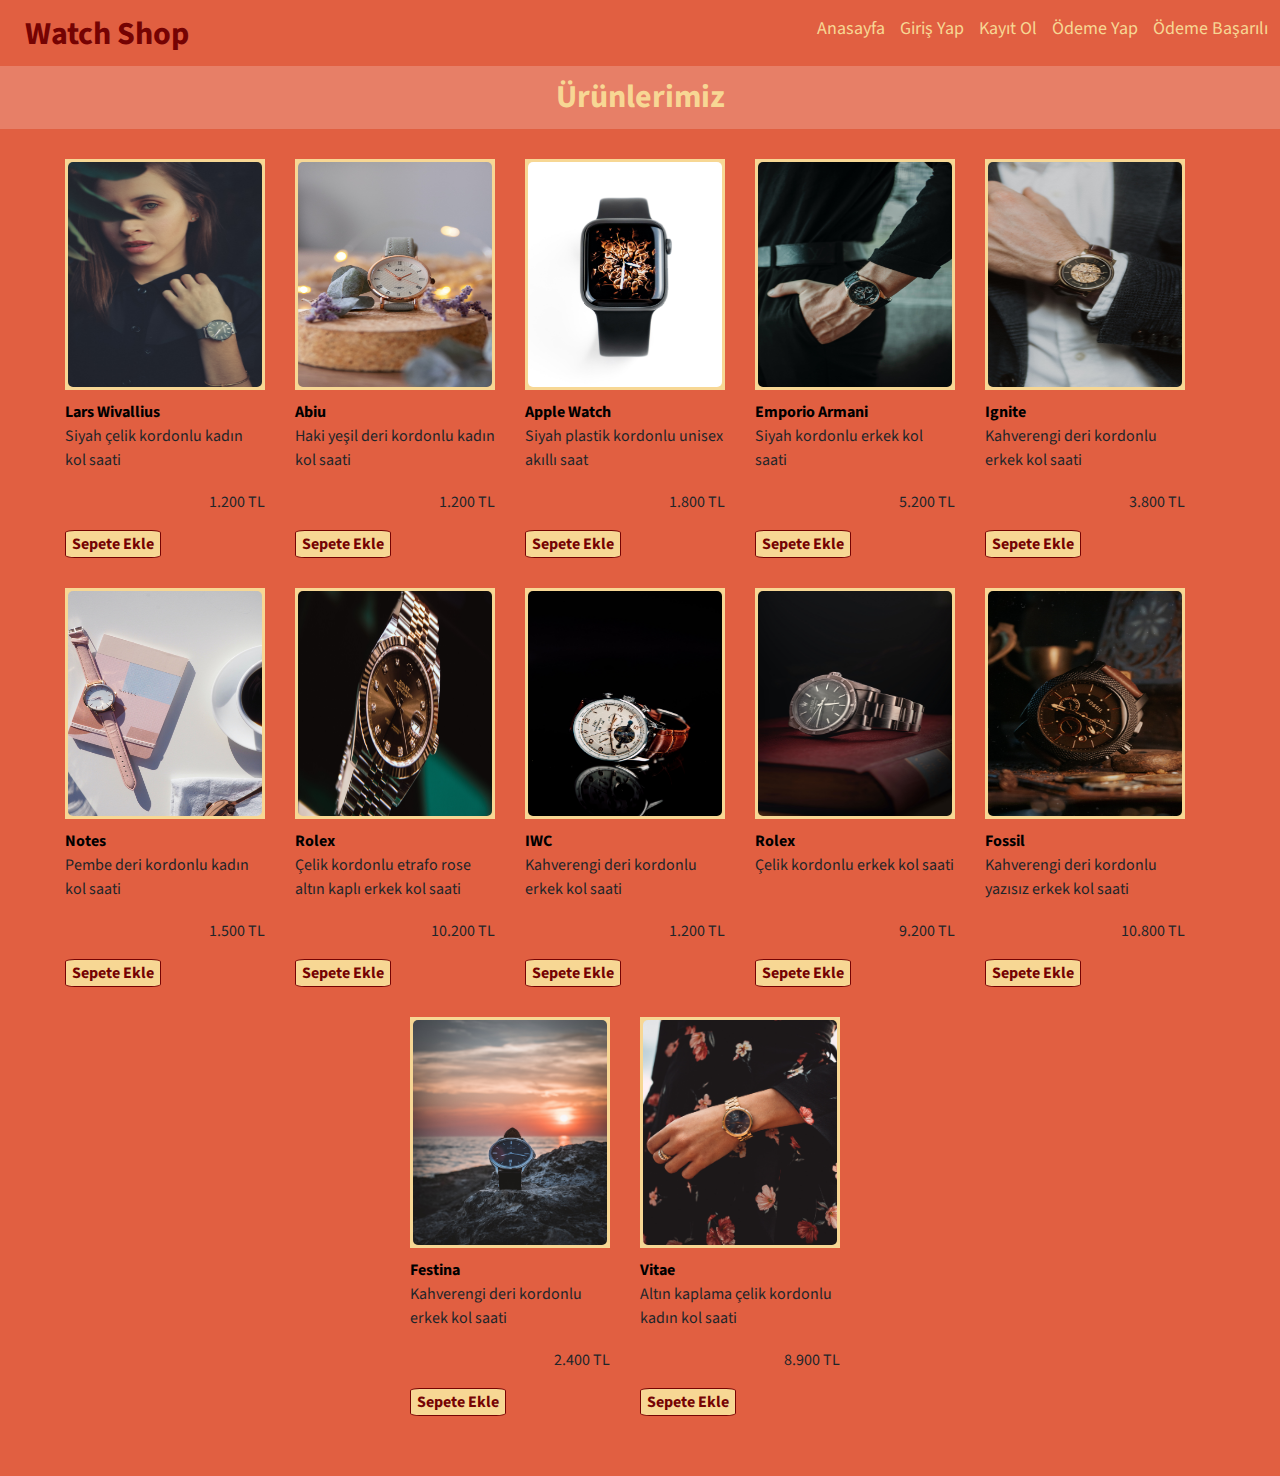
<file: index.html>
<!DOCTYPE html>
<html>

<head>
    <title>Shop</title>
    <meta charset="UTF-8" />

    <link rel="stylesheet" href="assets/css/reboot.css" />

    <link rel="preconnect" href="https://fonts.googleapis.com">
    <link rel="preconnect" href="https://fonts.gstatic.com" crossorigin>
    <link
        href="https://fonts.googleapis.com/css2?family=Open+Sans&family=Pacifico&family=Raleway&family=Roboto:wght@100;400;700&family=Source+Sans+Pro:wght@200;400;600;700&display=swap"
        rel="stylesheet">

    <link rel="stylesheet" href="assets/css/style.css" />
</head>

<body>
    <main>
        <header class="page-header">
            <h1 class="logo">Watch Shop</h1>
            <nav class="nav-menu">
                <ul>
                    <li><a href="index.html">Anasayfa</a></li>
                    <li><a href="login.html">Giriş Yap</a></li>
                    <li><a href="register.html">Kayıt Ol</a></li>
                    <li><a href="checkout.html">Ödeme Yap</a></li>
                    <li><a href="success.html">Ödeme Başarılı</a></li>
                </ul>
            </nav>
        </header>

        <section class="content">
            <h1 class="content-heading">Ürünlerimiz</h1>
            <div class="product-list">
                <div class="product-card">
                    <div class="product-image">
                        <img src="assets/images/watch1.jpg" alt="watch1"/>   
                    </div>
                    <div class="product-info">
                        <a class="product-name" href="#">Lars Wivallius</a>
                        <p class="product-description">
                            Siyah çelik kordonlu kadın kol saati 
                        </p>
                        <p class="product-price">1.200 TL</p>
                        <button type="button" class="add-to-basket">Sepete Ekle</button>
                    </div>
                </div>

                <div class="product-card">
                    <div class="product-image">
                        <img src="assets/images/watch2.jpg" alt="watch2" />   
                    </div>
                    <div class="product-info">
                        <a class="product-name" href="#">Abiu</a>
                        <p class="product-description">
                            Haki yeşil deri kordonlu kadın kol saati 
                        </p>
                        <p class="product-price">1.200 TL</p>
                        <button type="button" class="add-to-basket">Sepete Ekle</button>
                    </div>
                </div>

                <div class="product-card">
                    <div class="product-image">
                        <img src="assets/images/watch3.jpg" alt="watch3" />   
                    </div>
                    <div class="product-info">
                        <a class="product-name" href="#">Apple Watch</a>
                        <p class="product-description">
                            Siyah plastik kordonlu unisex akıllı saat 
                        </p>
                        <p class="product-price">1.800 TL</p>
                        <button type="button" class="add-to-basket">Sepete Ekle</button>
                    </div>
                </div>

                <div class="product-card">
                    <div class="product-image">
                        <img src="assets/images/watch4.jpg" alt="watch4" />   
                    </div>
                    <div class="product-info">
                        <a class="product-name" href="#">Emporio Armani</a>
                        <p class="product-description">
                            Siyah kordonlu erkek kol saati 
                        </p>
                        <p class="product-price">5.200 TL</p>
                        <button type="button" class="add-to-basket">Sepete Ekle</button>
                    </div>
                </div>

                <div class="product-card">
                    <div class="product-image">
                        <img src="assets/images/watch5.jpg" alt="watch5" />   
                    </div>
                    <div class="product-info">
                        <a class="product-name" href="#">Ignite</a>
                        <p class="product-description">
                            Kahverengi deri kordonlu erkek kol saati 
                        </p>
                        <p class="product-price">3.800 TL</p>
                        <button type="button" class="add-to-basket">Sepete Ekle</button>
                    </div>
                </div>

                <div class="product-card">
                    <div class="product-image">
                        <img src="assets/images/watch6.jpg" alt="watch6" />   
                    </div>
                    <div class="product-info">
                        <a class="product-name" href="#">Notes</a>
                        <p class="product-description">
                            Pembe deri kordonlu kadın kol saati 
                        </p>
                        <p class="product-price">1.500 TL</p>
                        <button type="button" class="add-to-basket">Sepete Ekle</button>
                    </div>
                </div>

                <div class="product-card">
                    <div class="product-image">
                        <img src="assets/images/watch7.jpg" alt="watch7" />   
                    </div>
                    <div class="product-info">
                        <a class="product-name" href="#">Rolex</a>
                        <p class="product-description">
                            Çelik kordonlu etrafo rose altın kaplı erkek kol saati 
                        </p>
                        <p class="product-price">10.200 TL</p>
                        <button type="button" class="add-to-basket">Sepete Ekle</button>
                    </div>
                </div>

                <div class="product-card">
                    <div class="product-image">
                        <img src="assets/images/watch8.jpg" alt="watch8" />   
                    </div>
                    <div class="product-info">
                        <a class="product-name" href="#">IWC</a>
                        <p class="product-description">
                            Kahverengi deri kordonlu erkek kol saati 
                        </p>
                        <p class="product-price">1.200 TL</p>
                        <button type="button" class="add-to-basket">Sepete Ekle</button>
                    </div>
                </div>

                <div class="product-card">
                    <div class="product-image">
                        <img src="assets/images/watch9.jpg" alt="watch9" />   
                    </div>
                    <div class="product-info">
                        <a class="product-name" href="#">Rolex</a>
                        <p class="product-description">
                            Çelik kordonlu erkek kol saati 
                        </p>
                        <p class="product-price">9.200 TL</p>
                        <button type="button" class="add-to-basket">Sepete Ekle</button>
                    </div>
                </div>

                <div class="product-card">
                    <div class="product-image">
                        <img src="assets/images/watch10.jpg" alt="watch10" />   
                    </div>
                    <div class="product-info">
                        <a class="product-name" href="#">Fossil</a>
                        <p class="product-description">
                            Kahverengi deri kordonlu yazısız erkek kol saati 
                        </p>
                        <p class="product-price">10.800 TL</p>
                        <button type="button" class="add-to-basket">Sepete Ekle</button>
                    </div>
                </div>

                <div class="product-card">
                    <div class="product-image">
                        <img src="assets/images/watch11.jpg" alt="watch11" />   
                    </div>
                    <div class="product-info">
                        <a class="product-name" href="#">Festina</a>
                        <p class="product-description">
                            Kahverengi deri kordonlu erkek kol saati 
                        </p>
                        <p class="product-price">2.400 TL</p>
                        <button type="button" class="add-to-basket">Sepete Ekle</button>
                    </div>
                </div>

                <div class="product-card">
                    <div class="product-image">
                        <img src="assets/images/watch12.jpg" alt="watch12" />   
                    </div>
                    <div class="product-info">
                        <a class="product-name" href="#">Vitae</a>
                        <p class="product-description">
                            Altın kaplama çelik kordonlu kadın kol saati 
                        </p>
                        <p class="product-price">8.900 TL</p>
                        <button type="button" class="add-to-basket">Sepete Ekle</button>
                    </div>
                </div>





            </div>
        </section>

    </main>

</body>
</file>
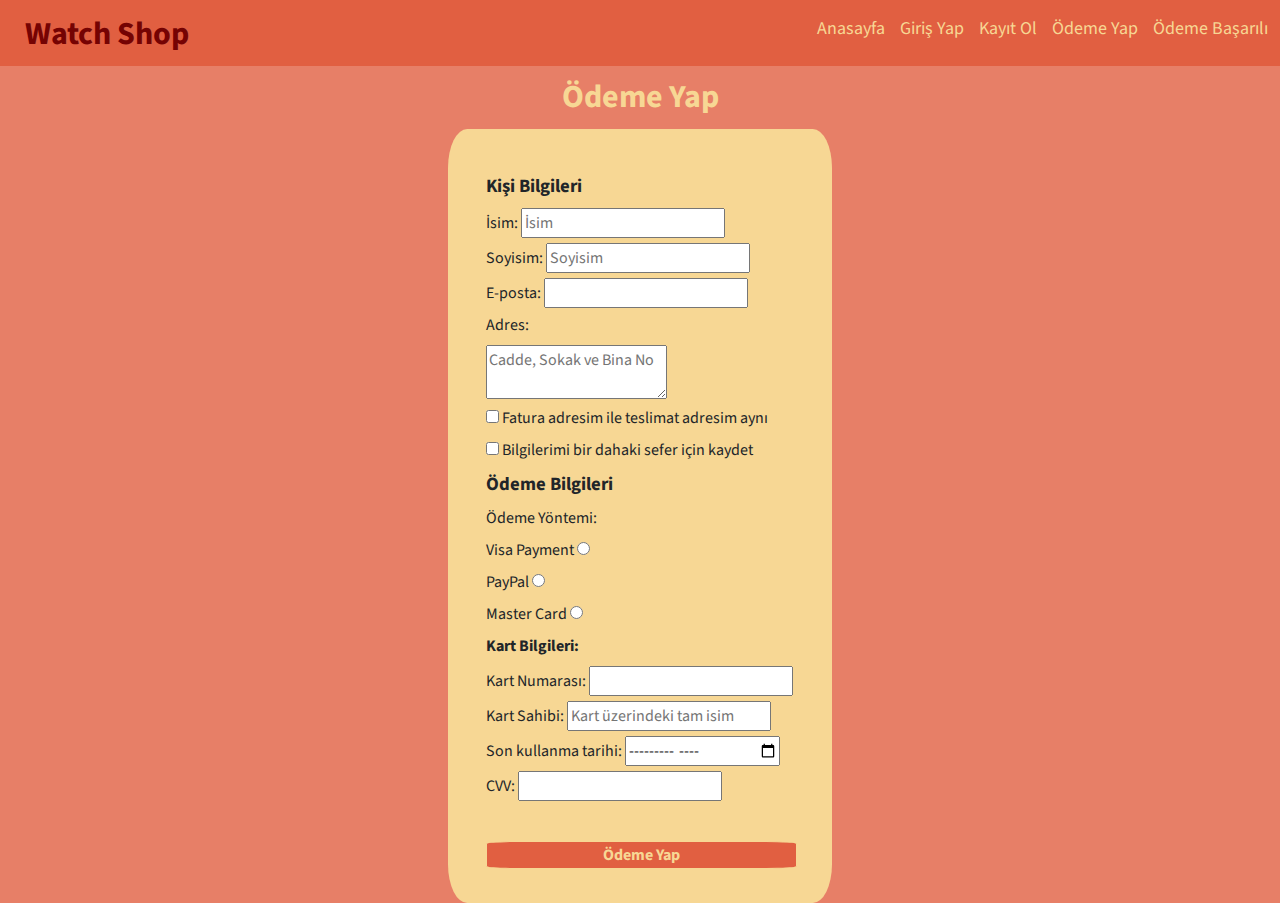
<file: checkout.html>
<!DOCTYPE html>
<html>

<head>
    <title>Shop</title>
    <meta charset="UTF-8" />

    <link rel="stylesheet" href="assets/css/reboot.css" />

    <link rel="preconnect" href="https://fonts.googleapis.com">
    <link rel="preconnect" href="https://fonts.gstatic.com" crossorigin>
    <link
        href="https://fonts.googleapis.com/css2?family=Open+Sans&family=Pacifico&family=Raleway&family=Roboto:wght@100;400;700&family=Source+Sans+Pro:wght@200;400;600;700&display=swap"
        rel="stylesheet">

    <link rel="stylesheet" href="assets/css/style.css" />
</head>

<body>
    <main>
        <header class="page-header">
            <h1 class="logo">Watch Shop</h1>
            <nav class="nav-menu">
                <ul>
                    <li><a href="index.html">Anasayfa</a></li>
                    <li><a href="login.html">Giriş Yap</a></li>
                    <li><a href="register.html">Kayıt Ol</a></li>
                    <li><a href="checkout.html">Ödeme Yap</a></li>
                    <li><a href="success.html">Ödeme Başarılı</a></li>
                </ul>
            </nav>
        </header>

        <section class="content">
            <h1 class="content-heading">Ödeme Yap</h1>
            <form>

                <div class="checkout">
                    <div class="knowledge">
                        <h3 class="personal">Kişi Bilgileri</h3>
                        <div>
                            <label class="fname">İsim:</label>
                            <input type="text" id="fname" name="fname" placeholder="İsim" required>
                        </div>
                        <div>
                            <label class="sname">Soyisim:</label>
                            <input type="text" id="sname" name="sname" placeholder="Soyisim" required>
                        </div>
                        <div>
                            <label for="email">E-posta:</label>
                            <input type="email" id="email" name="email" required>
                        </div>


                    </div>

                    <div class="address">
                        <label for="address">Adres:</label><br>
                        <textarea id="address" placeholder="Cadde, Sokak ve Bina No" required></textarea>

                    </div>
                    <div>
                        <input type="checkbox" id="sameAddress" name="sameAddress" />
                        <label for="sameAddress">Fatura adresim ile teslimat adresim aynı</label><br>
                        <input type="checkbox" id="saveMyInfo" name="saveMyInfo" />
                        <label for="saveMyInfo">Bilgilerimi bir dahaki sefer için kaydet</label>
                    </div>


                    <div class="pay">
                        <h3>Ödeme Bilgileri</h3>
                        <label>Ödeme Yöntemi:</label><br>

                        <div>
                            <label for="visapayment">Visa Payment</label>
                            <input type="radio" name="cardType" id="visapayment">
                        </div>

                        <div>
                            <label for="paypal">PayPal</label>
                            <input type="radio" name="cardType" id="paypal">
                        </div>

                        <div>
                            <label for="mastercard">Master Card</label>
                            <input type="radio" name="cardType" id="mastercard">
                        </div>
                    </div>

                    <div class="card-knowledge">
                        <h4>Kart Bilgileri:</h4>
                        <label for="cardNumber">Kart Numarası:</label>
                        <input type="text" min="16" pattern="[0-9]{16,16}" id="cardNumber" required><br>

                        <label for="cardHolderName">Kart Sahibi:</label>
                        <input type="text" id="cardHolderName" placeholder="Kart üzerindeki tam isim" required><br>

                        <label for="expDate">Son kullanma tarihi:</label>
                        <input type="month" id="expDate" min="2022-10" required><br>

                        <label for="cvv">CVV:</label>
                        <input type="text" id="cvv" pattern="[0-9]{3,3}" required><br>
                    </div>

                    <input class="submit-button" type="submit" value="Ödeme Yap">

                </div>
            </form>

        </section>

    </main>

</body>
</file>
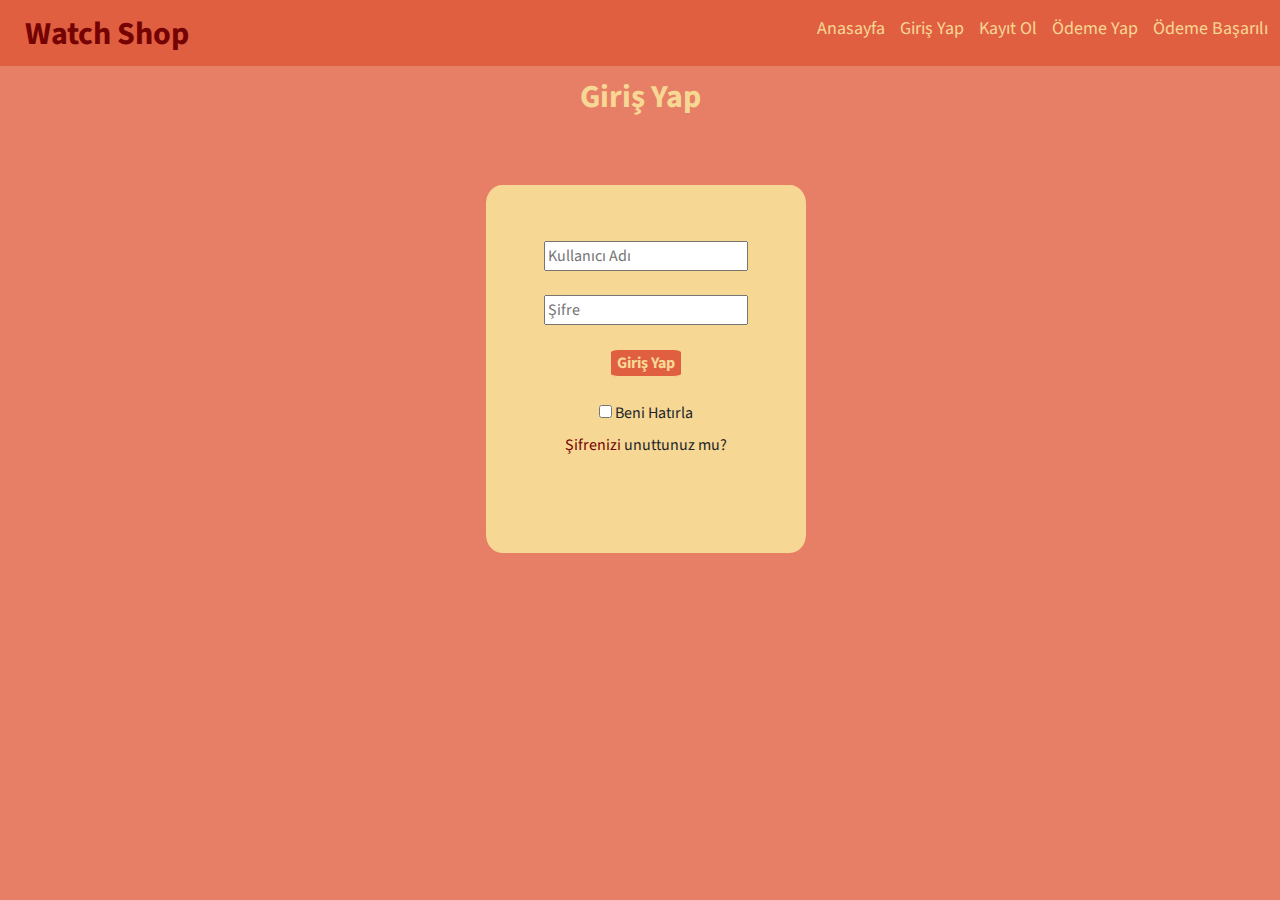
<file: login.html>
<!DOCTYPE html>
<html>

<head>
    <title>Shop</title>
    <meta charset="UTF-8" />

    <link rel="stylesheet" href="assets/css/reboot.css" />

    <link rel="preconnect" href="https://fonts.googleapis.com">
    <link rel="preconnect" href="https://fonts.gstatic.com" crossorigin>
    <link
        href="https://fonts.googleapis.com/css2?family=Open+Sans&family=Pacifico&family=Raleway&family=Roboto:wght@100;400;700&family=Source+Sans+Pro:wght@200;400;600;700&display=swap"
        rel="stylesheet">

    <link rel="stylesheet" href="assets/css/style.css" />
</head>

<body>
    <main>
        <header class="page-header">
            <h1 class="logo">Watch Shop</h1>
            <nav class="nav-menu">
                <ul>
                    <li><a href="index.html">Anasayfa</a></li>
                    <li><a href="login.html">Giriş Yap</a></li>
                    <li><a href="register.html">Kayıt Ol</a></li>
                    <li><a href="checkout.html">Ödeme Yap</a></li>
                    <li><a href="success.html">Ödeme Başarılı</a></li>
                </ul>
            </nav>
        </header>

        <section class="content">
            <h1 class="content-heading">Giriş Yap</h1>

            <form class="login">
                <div class="container">

                    <label for="username"></label><br>
                    <input type="text" id="username" name="username" placeholder="Kullanıcı Adı" required><br>

                    <label for="password"></label><br>
                    <input type="password" id="password" name="password" placeholder="Şifre" required><br><br>

                    <button type="submit" class="login-btn">Giriş Yap</button><br><br>

                    <input type="checkbox" id="rememberMe" name="rememberme">
                    <label for="rememberme">Beni Hatırla</label>
                    <br />

                    <span class="psw"><a href="#">Şifrenizi</a> unuttunuz mu?</span>
                </div>

                
            </form>



        </section>

    </main>

</body>
</file>
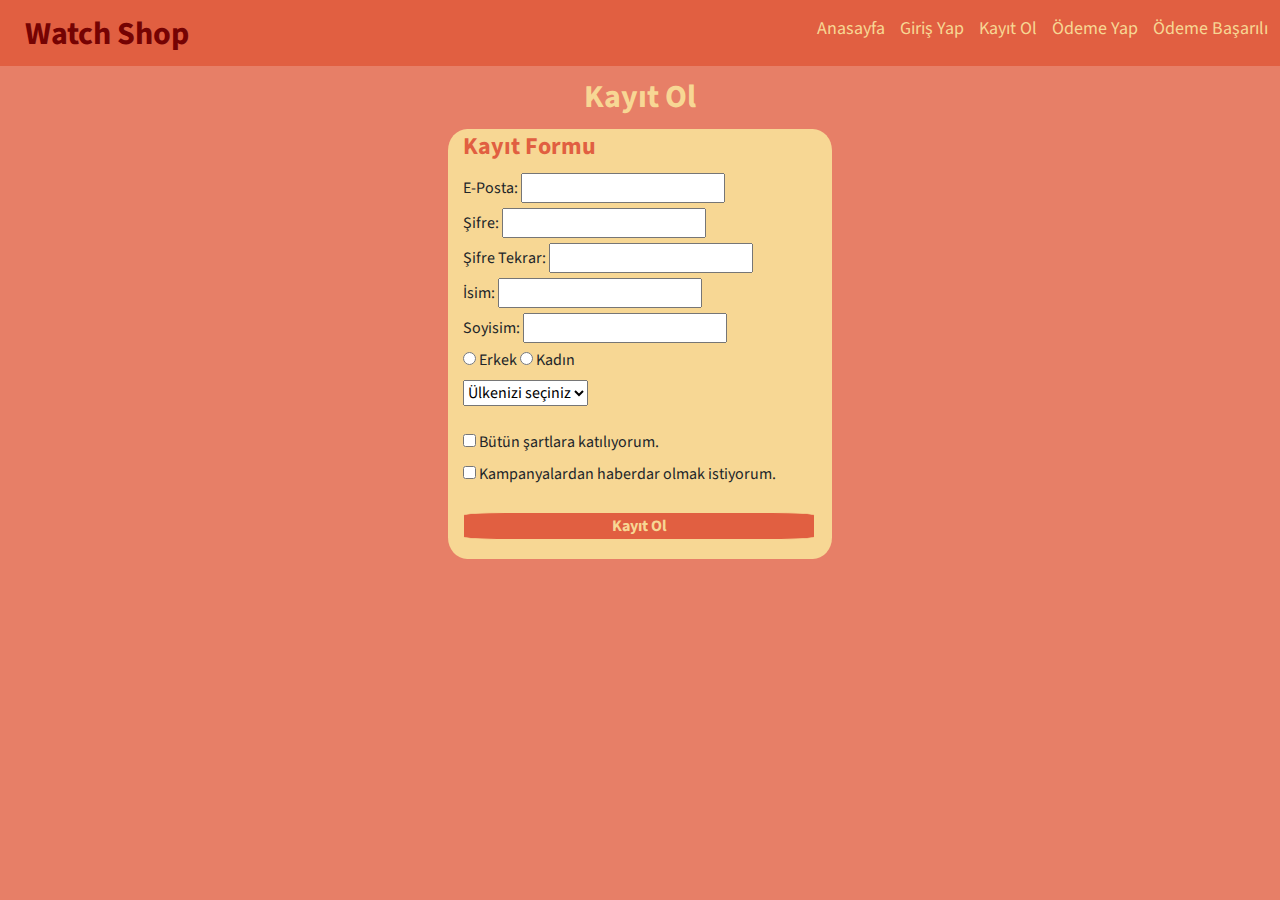
<file: register.html>
<!DOCTYPE html>
<html>

<head>
    <title>Shop</title>
    <meta charset="UTF-8" />

    <link rel="stylesheet" href="assets/css/reboot.css" />

    <link rel="preconnect" href="https://fonts.googleapis.com">
    <link rel="preconnect" href="https://fonts.gstatic.com" crossorigin>
    <link
        href="https://fonts.googleapis.com/css2?family=Open+Sans&family=Pacifico&family=Raleway&family=Roboto:wght@100;400;700&family=Source+Sans+Pro:wght@200;400;600;700&display=swap"
        rel="stylesheet">

    <link rel="stylesheet" href="assets/css/style.css" />
</head>

<body>
    <main>
        <header class="page-header">
            <h1 class="logo">Watch Shop</h1>
            <nav class="nav-menu">
                <ul>
                    <li><a href="index.html">Anasayfa</a></li>
                    <li><a href="login.html">Giriş Yap</a></li>
                    <li><a href="register.html">Kayıt Ol</a></li>
                    <li><a href="checkout.html">Ödeme Yap</a></li>
                    <li><a href="success.html">Ödeme Başarılı</a></li>
                </ul>
            </nav>
        </header>

        <section class="content">
            <h1 class="content-heading">Kayıt Ol</h1>
            <form class="form_wrapper">
                <div class="form_container">
                    <div class="title_container">
                        <h2>Kayıt Formu</h2>
                    </div>
                    <div>
                        <label for="email">E-Posta:</label>
                        <input type="email" id="email" name="email" required><br>

                        <label for="password">Şifre:</label>
                        <input type="password" id="password" name="password" required><br>

                        <label for="password2">Şifre Tekrar:</label>
                        <input type="password2" id="password2" name="password2" required> <br>

                        <label for="fname">İsim:</label>
                        <input type="text" id="fname" name="fname" required><br>

                        <label for="sname">Soyisim:</label>
                        <input type="text" id="sname" name="sname" required><br>

                        <input type="radio" name="gender" >
                        <label>Erkek</label>
                        <input type="radio" name="gender" >
                        <label>Kadın</label><br>
                        

                        <select id="country">
                            <option selected disabled>Ülkenizi seçiniz</option>
                            <option value="turkey">Türkiye</option>
                            <option value="england">İngiltere</option>
                            <option value="australia">Avustralya</option>
                            <option value="canada">Kanada</option>
                        </select><br><br>

                        <input type="checkbox" id="agree" name="agree">
                        <label for="agree">Bütün şartlara katılıyorum.</label><br>

                        <input type="checkbox" id="news" name="news">
                        <label for="news">Kampanyalardan haberdar olmak istiyorum.</label><br>

                        <button class="register-btn">Kayıt Ol</button>

                        
                    </div>

                </div>

            </form>
           
        </section>

    </main>

</body>
</file>
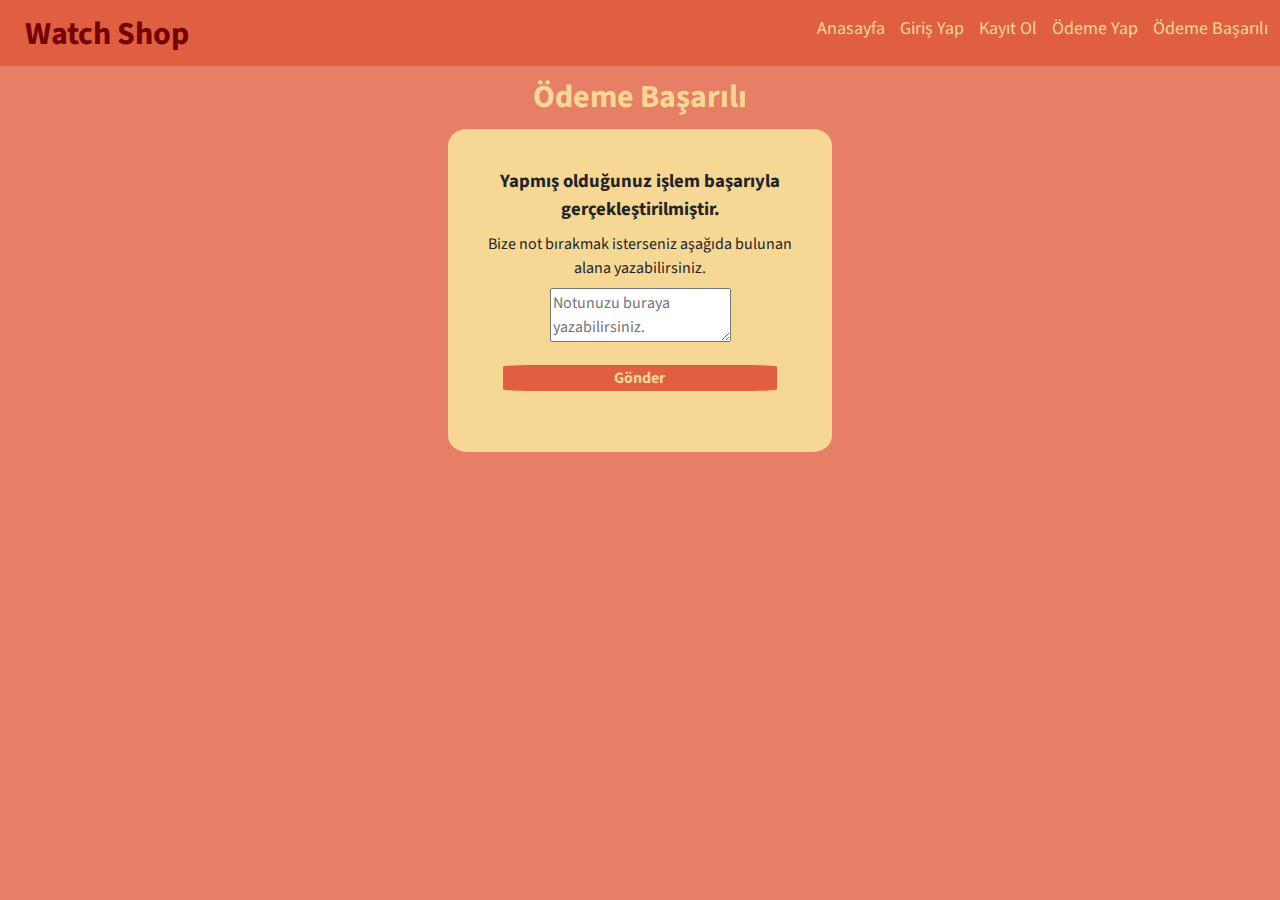
<file: success.html>
<!DOCTYPE html>
<html>

<head>
    <title>Shop</title>
    <meta charset="UTF-8" />

    <link rel="stylesheet" href="assets/css/reboot.css" />

    <link rel="preconnect" href="https://fonts.googleapis.com">
    <link rel="preconnect" href="https://fonts.gstatic.com" crossorigin>
    <link
        href="https://fonts.googleapis.com/css2?family=Open+Sans&family=Pacifico&family=Raleway&family=Roboto:wght@100;400;700&family=Source+Sans+Pro:wght@200;400;600;700&display=swap"
        rel="stylesheet">

    <link rel="stylesheet" href="assets/css/style.css" />
</head>

<body>
    <main>
        <header class="page-header">
            <h1 class="logo">Watch Shop</h1>
            <nav class="nav-menu">
                <ul>
                    <li><a href="index.html">Anasayfa</a></li>
                    <li><a href="login.html">Giriş Yap</a></li>
                    <li><a href="register.html">Kayıt Ol</a></li>
                    <li><a href="checkout.html">Ödeme Yap</a></li>
                    <li><a href="success.html">Ödeme Başarılı</a></li>
                </ul>
            </nav>
        </header>

        <section class="content">
            <h1 class="content-heading">Ödeme Başarılı</h1>
            <div class="success-div">
                <h3>Yapmış olduğunuz işlem başarıyla gerçekleştirilmiştir.</h3>
                <label for="message">Bize not bırakmak isterseniz aşağıda bulunan alana yazabilirsiniz.</label><br>
                <textarea id="message" name="message" placeholder="Notunuzu buraya yazabilirsiniz."></textarea><br>
                <input  class="submit-button2" type="submit" value="Gönder">
            </div>
            
        </section>

    </main>

</body>
</file>
<file: assets/css/reboot.css>
*,
*::before,
*::after {
  box-sizing: border-box;
}

html {
  font-family: sans-serif;
  line-height: 1.15;
  -webkit-text-size-adjust: 100%;
  -webkit-tap-highlight-color: rgba(0, 0, 0, 0);
}

article, aside, figcaption, figure, footer, header, hgroup, main, nav, section {
  display: block;
}

body {
  margin: 0;
  font-family: -apple-system, BlinkMacSystemFont, "Segoe UI", Roboto, "Helvetica Neue", Arial, sans-serif, "Apple Color Emoji", "Segoe UI Emoji", "Segoe UI Symbol", "Noto Color Emoji";
  font-size: 1rem;
  font-weight: 400;
  line-height: 1.5;
  color: #212529;
  text-align: left;
  background-color: #fff;
}

[tabindex="-1"]:focus {
  outline: 0 !important;
}

hr {
  box-sizing: content-box;
  height: 0;
  overflow: visible;
}

h1, h2, h3, h4, h5, h6 {
  margin-top: 0;
  margin-bottom: 0.5rem;
}

p {
  margin-top: 0;
  margin-bottom: 1rem;
}

abbr[title],
abbr[data-original-title] {
  text-decoration: underline;
  text-decoration: underline dotted;
  cursor: help;
  border-bottom: 0;
  text-decoration-skip-ink: none;
}

address {
  margin-bottom: 1rem;
  font-style: normal;
  line-height: inherit;
}

ol,
ul,
dl {
  margin-top: 0;
  margin-bottom: 1rem;
}

ol ol,
ul ul,
ol ul,
ul ol {
  margin-bottom: 0;
}

dt {
  font-weight: 700;
}

dd {
  margin-bottom: 0.5rem;
  margin-left: 0;
}

blockquote {
  margin: 0 0 1rem;
}

b,
strong {
  font-weight: bolder;
}

small {
  font-size: 80%;
}

sub,
sup {
  position: relative;
  font-size: 75%;
  line-height: 0;
  vertical-align: baseline;
}

sub {
  bottom: -0.25em;
}

sup {
  top: -0.5em;
}

a {
  color: #007bff;
  text-decoration: none;
  background-color: transparent;
}
a:hover {
  color: #0056b3;
  text-decoration: underline;
}

a:not([href]):not([tabindex]) {
  color: inherit;
  text-decoration: none;
}
a:not([href]):not([tabindex]):hover, a:not([href]):not([tabindex]):focus {
  color: inherit;
  text-decoration: none;
}
a:not([href]):not([tabindex]):focus {
  outline: 0;
}

pre,
code,
kbd,
samp {
  font-family: SFMono-Regular, Menlo, Monaco, Consolas, "Liberation Mono", "Courier New", monospace;
  font-size: 1em;
}

pre {
  margin-top: 0;
  margin-bottom: 1rem;
  overflow: auto;
}

figure {
  margin: 0 0 1rem;
}

img {
  vertical-align: middle;
  border-style: none;
}

svg {
  overflow: hidden;
  vertical-align: middle;
}

table {
  border-collapse: collapse;
}

caption {
  padding-top: 0.75rem;
  padding-bottom: 0.75rem;
  color: #6c757d;
  text-align: left;
  caption-side: bottom;
}

th {
  text-align: inherit;
}

label {
  display: inline-block;
  margin-bottom: 0.5rem;
}

button {
  border-radius: 0;
}

button:focus {
  outline: 1px dotted;
  outline: 5px auto -webkit-focus-ring-color;
}

input,
button,
select,
optgroup,
textarea {
  margin: 0;
  font-family: inherit;
  font-size: inherit;
  line-height: inherit;
}

button,
input {
  overflow: visible;
}

button,
select {
  text-transform: none;
}

select {
  word-wrap: normal;
}

button,
[type=button],
[type=reset],
[type=submit] {
  -webkit-appearance: button;
}

button::-moz-focus-inner,
[type=button]::-moz-focus-inner,
[type=reset]::-moz-focus-inner,
[type=submit]::-moz-focus-inner {
  padding: 0;
  border-style: none;
}

input[type=radio],
input[type=checkbox] {
  box-sizing: border-box;
  padding: 0;
}

input[type=date],
input[type=time],
input[type=datetime-local],
input[type=month] {
  -webkit-appearance: listbox;
}

textarea {
  overflow: auto;
  resize: vertical;
}

fieldset {
  min-width: 0;
  padding: 0;
  margin: 0;
  border: 0;
}

legend {
  display: block;
  width: 100%;
  max-width: 100%;
  padding: 0;
  margin-bottom: 0.5rem;
  font-size: 1.5rem;
  line-height: inherit;
  color: inherit;
  white-space: normal;
}

progress {
  vertical-align: baseline;
}

[type=number]::-webkit-inner-spin-button,
[type=number]::-webkit-outer-spin-button {
  height: auto;
}

[type=search] {
  outline-offset: -2px;
  -webkit-appearance: none;
}

[type=search]::-webkit-search-decoration {
  -webkit-appearance: none;
}

::-webkit-file-upload-button {
  font: inherit;
  -webkit-appearance: button;
}

output {
  display: inline-block;
}

summary {
  display: list-item;
  cursor: pointer;
}

template {
  display: none;
}

[hidden] {
  display: none !important;
}

/*# sourceMappingURL=reboot.css.map */
</file>
<file: assets/css/style.css>
body {
  /*font-family: 'Open Sans', sans-serif;*/
  font-family: "Source Sans Pro", sans-serif;
  background-color: #e77f67;
}

.logo {
  margin-left: 25px;
  color: #750303;
  margin-top: 10px;
}

header {
  display: inline-flex;
  margin: auto;
  background-color: #e15f41;
  width: 100%;
}

.nav-menu {
  display: flex;
  flex-direction: row;
  float: right;
  margin-top: 15px;
  margin-left: auto;
}

.nav-menu ul li {
  display: inline-flex;
  padding-right: 12px;
}

.nav-menu ul li a {
  font-weight: 400;
  font-size: large;
  color: #f7d794;
  text-decoration: none;
}

.content-heading {
  color: #f7d794;
  text-align: center;
  text-decoration: none;
  margin-top: 7px;
}

.product-list {
  background: #f5f6fa;
  padding: 30px;
  background-color: #e15f41;
  display: flex;
  flex: 1;
  flex-direction: row;
  flex-wrap: wrap;
  width: 100%;
  justify-content: center;
}

.product-card {
  width: 200px;
  display: flex;
  flex-direction: column;
  margin-right: 30px;
  margin-bottom: 30px;
  min-height: 350px;
  
}

.product-card .product-description {
  min-height: 50px;
}

.product-card .product-name {
  color: black;
  font-size: 700;
  font-weight: 700;
}

.product-card .product-image {
  background: #f7d794;
  padding: 3px;
  width: 200px;
  margin-bottom: 10px;
}

.product-card .product-image img {
  border-radius: 5px;
  width: 100%;
  height: 225px;
}

.product-card .product-price {
  text-align: right;
}

.product-card .add-to-basket {
  align-self: flex-end;
  margin-left: auto;
  border: 1px solid ;
  border-radius: 10%;
  font-weight: 700;
  
  border: 1px solid #750303;
  background-color: #f7d794;
  color: #750303;
}

.add-to-basket:hover {
  background-color:#750303;
  color: #f7d794;
}


/*Login*/

.login {
  background-color: #f7d794;
  width: 25%;
  text-align: center;
  margin-left: 38%;
  margin-top: 5%;
  border-radius: 5%;
  padding-bottom: 5%;
  
}

.login-btn {
  border-radius: 12%;
  background-color: #e15f41;
  font-weight: 700;
  color: #f7d794;
  border: 1px solid ;
}

.login-btn:hover {

  background-color:#750303;
  color : #f7d794;
}


.psw a{
  color: #750303;
  text-decoration: none;
}

.container {
  padding-top: 10% ;
  padding-bottom: 10%;
}

/*Register*/

.form_wrapper {
  background-color: #f7d794;
  width: 30%;
  text-align: justify;
  margin-left: 35%;
  border-radius: 5%;
}

.form_container {
  margin-left: 4%;

}

h2 {
  color:#e15f41;
}

.register-btn {
  border-radius: 12%;
  background-color: #e15f41;
  font-weight: 700;
  color: #f7d794;
  margin-left: 0%;
  margin-top: 5%;
  margin-bottom: 5%;
  padding-left: 40%;
  padding-right: 40%;
  border: 1px solid ;
}

.register-btn:hover {
  background-color:#750303;
  color : #f7d794;
  
}

/*Checkout*/

.checkout {
  background-color: #f7d794;
  width: 30%;
  padding-left: 3%;
  margin-left: 35%;
  border-radius: 5%;
  padding-top: 2%;
}

.personal {
  margin-top: 5%;
}

.submit-button {
  border-radius: 10%;
  background-color: #e15f41;
  color: #f7d794;
  width: 90%;
  margin-top: 10%;
  margin-bottom: 10%;
  font-weight: 700;
  border: 1px solid ;
}

.submit-button:hover {
  background-color:#750303;
  color : #f7d794;
}

/*Success*/

.success-div {
  background-color: #f7d794;
  width: 30%;
  text-align: center;
  border-radius: 5%;
  margin-left: 35%;
  padding: 3%;
}

.submit-button2 {
  border-radius: 10%;
  background-color: #e15f41;
  color: #f7d794;
  width: 90%;
  margin-top: 5%;
  margin-bottom: 7%;
  font-weight: 700;
  border: 1px solid ;
  

}

.submit-button2:hover {
  background-color:#750303;
  color : #f7d794;
}
</file>
